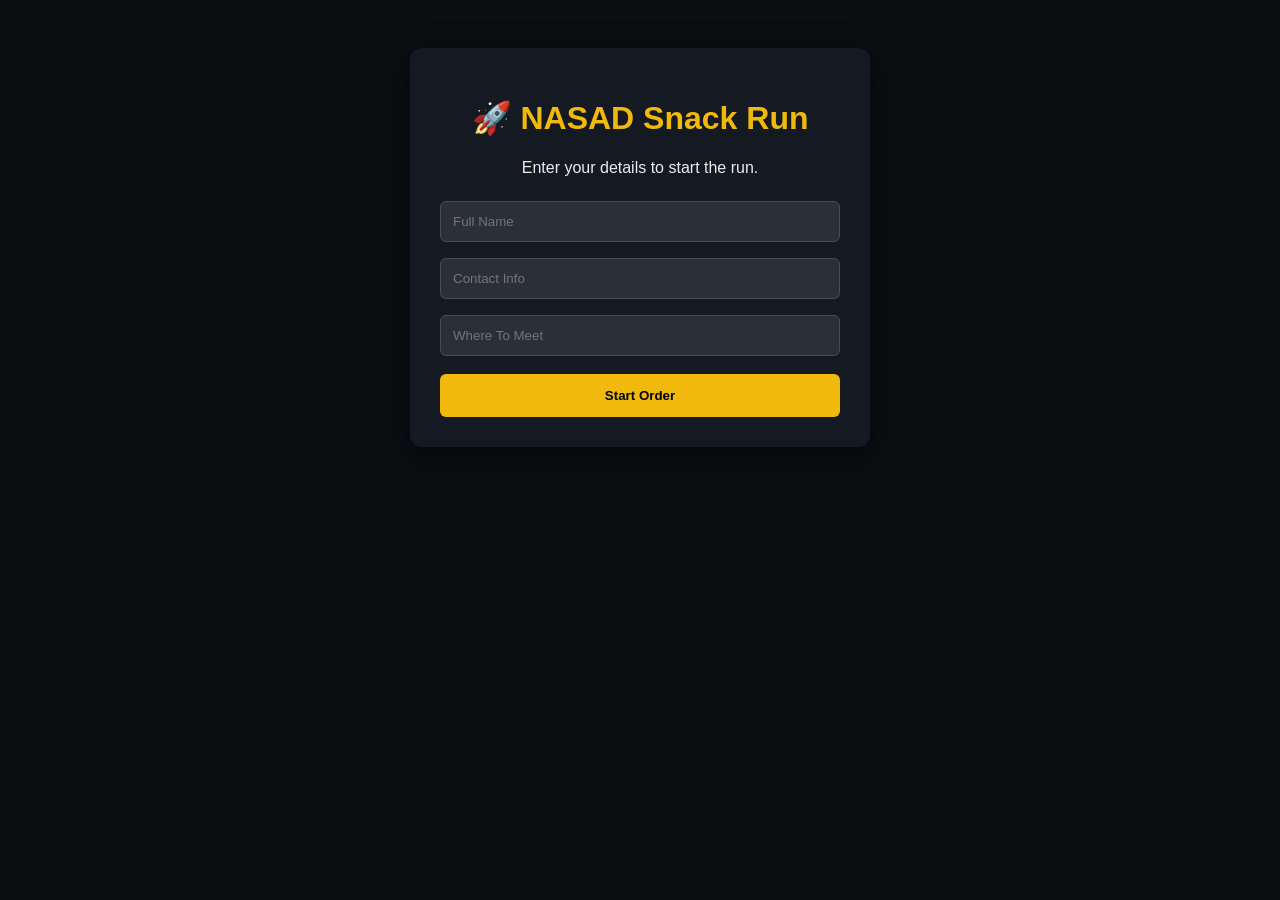
<file: index.html>
<!DOCTYPE html>
<html lang="en">
<head>
    <meta charset="UTF-8">
    <meta name="viewport" content="width=device-width, initial-scale=1.0">
    <title>NASAD Snack Run</title>
    <link rel="stylesheet" href="style.css">
</head>
<body>
    <div class="container">
        <h1>🚀 NASAD Snack Run</h1>
        <p>Enter your details to start the run.</p>
        <input type="text" id="name" placeholder="Full Name">
        <input type="text" id="contact" placeholder="Contact Info">
        <input type="text" id="location" placeholder="Where To Meet">
        <button onclick="saveAndNext()">Start Order</button>
    </div>
    <script>
        function saveAndNext() {
            const user = {
                name: document.getElementById('name').value,
                contact: document.getElementById('contact').value,
                location: document.getElementById('location').value
            };
            if(!user.name || !user.location) return alert("Please fill in your name and location!");
            localStorage.setItem('customer', JSON.stringify(user));
            window.location.href = "orders.html";
        }
    </script>
</body>
</html>
</file>
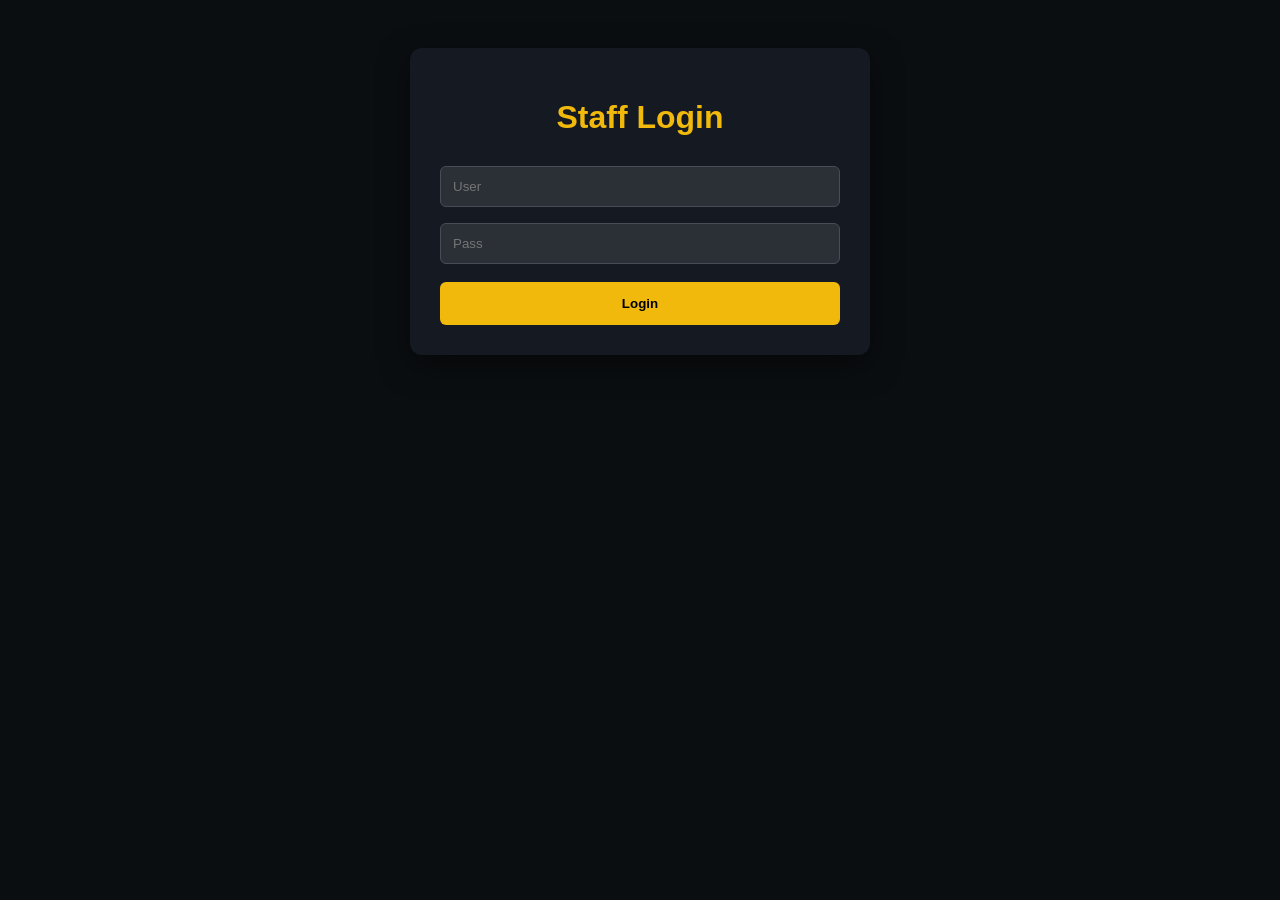
<file: admin.html>
<!DOCTYPE html>
<html lang="en">
<head>
    <meta charset="UTF-8">
    <title>Admin - NASAD</title>
    <link rel="stylesheet" href="style.css">
</head>
<body onload="checkLogin()">
    <div id="loginBox" class="container">
        <h1>Staff Login</h1>
        <input type="text" id="user" placeholder="User">
        <input type="password" id="pass" placeholder="Pass">
        <button onclick="login()">Login</button>
    </div>

    <div id="adminPanel" class="container admin-wide" style="display:none;">
        <div style="display:flex; justify-content: space-between;">
            <h1>Admin Panel</h1>
            <button onclick="logout()" style="width:auto; background:#ff4b4b;">Logout</button>
        </div>

        <h2>Active Orders</h2>
        <div id="activeOrders"></div>

        <hr>
        <h2>Inventory Management</h2>
        <div id="form">
            <input type="text" id="itemName" placeholder="Item Name">
            <input type="number" id="itemPrice" placeholder="Price">
            <input type="number" id="itemStock" placeholder="Stock">
            <button onclick="updateStock()">Update / Add Item</button>
        </div>
        <div id="inventoryList" style="margin-top:20px;"></div>

        <hr>
        <h2>Completed Orders</h2>
        <div id="completedOrders" style="opacity:0.6;"></div>
    </div>

    <script>
        const API_URL = "https://api.underhost.org";
        let auth = null;

        // CHECK IF ALREADY LOGGED IN
        function checkLogin() {
            const saved = localStorage.getItem('nasad_admin');
            if (saved) {
                auth = JSON.parse(saved);
                document.getElementById('loginBox').style.display = "none";
                document.getElementById('adminPanel').style.display = "block";
                refreshData();
            }
        }

        async function login() {
            const u = document.getElementById('user').value;
            const p = document.getElementById('pass').value;
            auth = { user: u, pass: p };
            
            const res = await fetch(`${API_URL}/admin/data`, {
                method: 'POST', headers: {'Content-Type': 'application/json'},
                body: JSON.stringify(auth)
            });

            if (res.ok) {
                localStorage.setItem('nasad_admin', JSON.stringify(auth));
                document.getElementById('loginBox').style.display = "none";
                document.getElementById('adminPanel').style.display = "block";
                render(await res.json());
            } else { alert("Invalid Login"); }
        }

        async function refreshData() {
            const res = await fetch(`${API_URL}/admin/data`, {
                method: 'POST', headers: {'Content-Type': 'application/json'},
                body: JSON.stringify(auth)
            });
            if (res.ok) render(await res.json());
        }

        function render(data) {
            document.getElementById('activeOrders').innerHTML = data.orders.map((o, i) => `
                <div class="order-card" style="display:flex; justify-content:space-between;">
                    <div><strong>${o.name}</strong><br>${o.item}<br>${o.total} AED</div>
                    <button onclick="complete(${i})" style="width:auto; background:#4ade80;">Complete</button>
                </div>
            `).reverse().join('');

            document.getElementById('inventoryList').innerHTML = data.inventory.map(i => `
                <div class="order-card" style="display:flex; justify-content:space-between; align-items:center;">
                    <div><strong>${i.name}</strong> - ${i.price} AED (Stock: ${i.stock})</div>
                    <div>
                        <button onclick="fill('${i.name}', ${i.price}, ${i.stock})" style="width:auto;">Edit</button>
                        <button onclick="deleteItem('${i.name}')" style="width:auto; background:#ff4b4b;">Delete</button>
                    </div>
                </div>
            `).join('');

            document.getElementById('completedOrders').innerHTML = data.completed_orders.map(o => `
                <div>${o.name} - ${o.item} (${o.total} AED)</div>
            `).reverse().join('');
        }

        async function updateStock() {
            await fetch(`${API_URL}/admin/update_stock`, {
                method: 'POST', headers: {'Content-Type': 'application/json'},
                body: JSON.stringify({ ...auth, 
                    name: document.getElementById('itemName').value, 
                    price: document.getElementById('itemPrice').value, 
                    stock: document.getElementById('itemStock').value 
                })
            });
            refreshData(); // REFRESH WITHOUT LOGOUT
        }

        async function deleteItem(name) {
            if(!confirm(`Delete ${name} permanently?`)) return;
            await fetch(`${API_URL}/admin/delete_item`, {
                method: 'POST', headers: {'Content-Type': 'application/json'},
                body: JSON.stringify({ ...auth, name: name })
            });
            refreshData();
        }

        async function complete(idx) {
            await fetch(`${API_URL}/admin/complete_order`, {
                method: 'POST', headers: {'Content-Type': 'application/json'},
                body: JSON.stringify({ ...auth, index: idx })
            });
            refreshData();
        }

        function fill(n, p, s) {
            document.getElementById('itemName').value = n;
            document.getElementById('itemPrice').value = p;
            document.getElementById('itemStock').value = s;
        }

        function logout() {
            localStorage.removeItem('nasad_admin');
            location.reload();
        }
    </script>
</body>
</html>
</file>
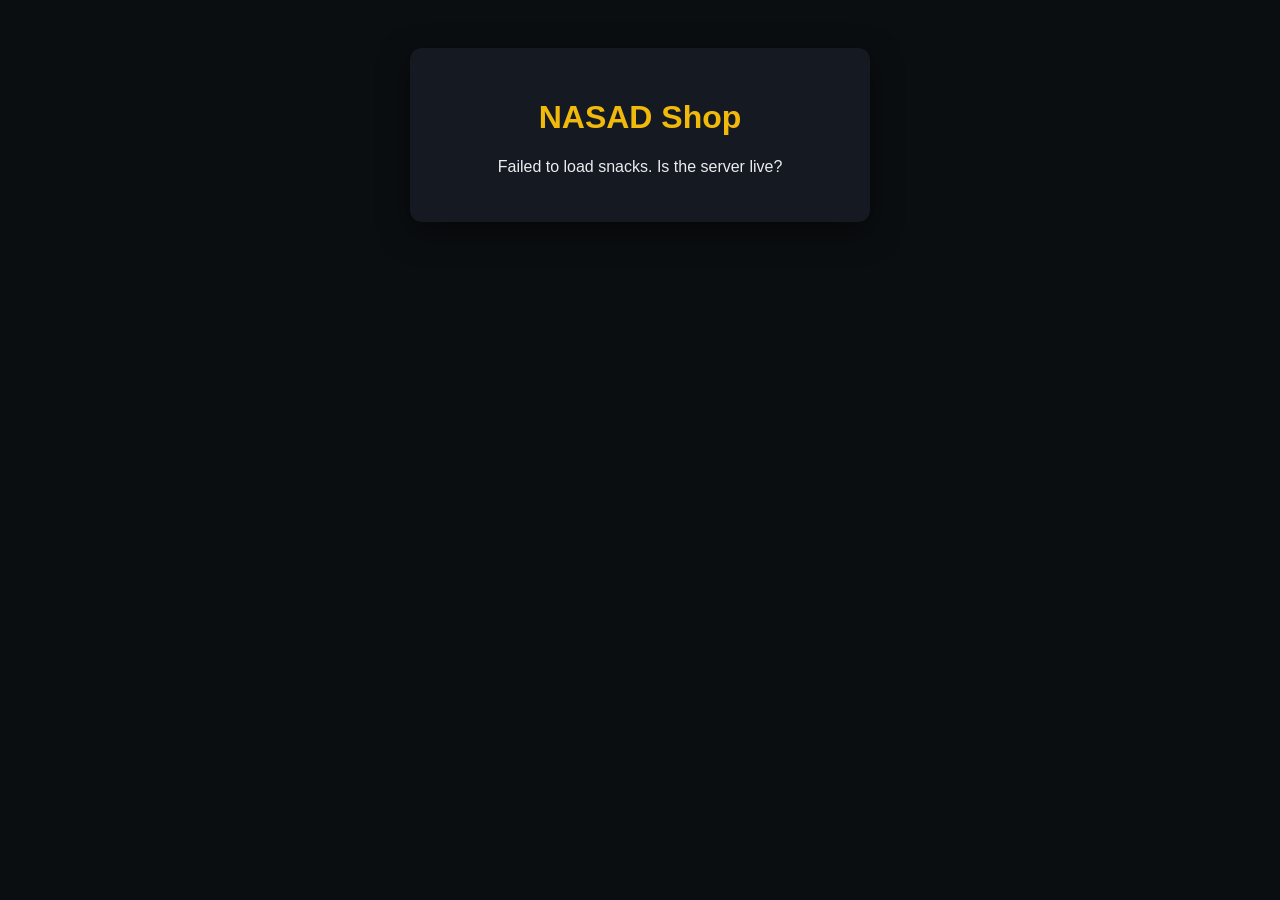
<file: orders.html>
<!DOCTYPE html>
<html lang="en">
<head>
    <meta charset="UTF-8">
    <title>Shop - NASAD</title>
    <link rel="stylesheet" href="style.css">
</head>
<body onload="loadItems()">
    <div class="container">
        <h1>NASAD Shop</h1>
        <p id="loadingMsg">Loading snacks...</p>
        <div id="itemList" style="display: grid; grid-template-columns: 1fr 1fr; gap: 10px;"></div>
        
        <div id="cartSection" class="section" style="display:none; margin-top:30px; border-top: 1px solid #474d57; padding-top: 15px;">
            <h3>Your Cart</h3>
            <div id="cartItems"></div>
            <p><strong>Total: <span id="cartTotal">0</span> AED</strong></p>
            <button onclick="submitOrder()" id="orderBtn">Place Order & Pay at Lunch</button>
        </div>
    </div>

    <script>
        const API_URL = "https://api.underhost.org";
        let cart = [];
        let inventoryData = []; // Store stock levels locally for checking

        async function loadItems() {
            try {
                const res = await fetch(`${API_URL}/inventory`);
                inventoryData = await res.json();
                document.getElementById('loadingMsg').style.display = "none";
                
                const list = document.getElementById('itemList');
                list.innerHTML = inventoryData.map(i => `
                    <div class="card">
                        <strong>${i.name}</strong><br>
                        ${i.price} AED<br>
                        <small>Stock: ${i.stock}</small><br>
                        <button onclick="addToCart('${i.name}', ${i.price})" ${i.stock <= 0 ? 'disabled' : ''}>
                            ${i.stock <= 0 ? 'Out of Stock' : 'Add to Cart'}
                        </button>
                    </div>
                `).join('');
            } catch (e) {
                document.getElementById('loadingMsg').innerText = "Failed to load snacks. Is the server live?";
            }
        }

        function addToCart(name, price) {
            // Find the item in our loaded inventory
            const item = inventoryData.find(i => i.name === name);
            // Count how many are already in the cart
            const inCart = cart.filter(c => c.name === name).length;

            if (inCart >= item.stock) {
                alert(`Sorry, we only have ${item.stock} of these available!`);
                return;
            }

            cart.push({name, price});
            document.getElementById('cartSection').style.display = "block";
            updateCartUI();
        }

        function updateCartUI() {
            const itemsDiv = document.getElementById('cartItems');
            itemsDiv.innerHTML = cart.map((item, idx) => `
                <div style="font-size:0.9rem; margin-bottom:5px; display:flex; justify-content:space-between;">
                    <span>${item.name} - ${item.price} AED</span>
                    <span onclick="cart.splice(${idx},1); updateCartUI();" style="color:#ff4b4b; cursor:pointer; font-weight:bold;">[Remove]</span>
                </div>
            `).join('');
            
            const total = cart.reduce((sum, i) => sum + i.price, 0);
            document.getElementById('cartTotal').innerText = total;
            
            if(cart.length === 0) document.getElementById('cartSection').style.display = "none";
        }

        async function submitOrder() {
            const customer = JSON.parse(localStorage.getItem('customer'));
            if (!customer) {
                alert("Session error. Please go back to the home page and enter your name.");
                window.location.href = "index.html";
                return;
            }

            const btn = document.getElementById('orderBtn');
            btn.disabled = true; // Prevent double-clicking
            btn.innerText = "Processing...";

            const itemString = cart.map(i => i.name).join(", ");
            const total = document.getElementById('cartTotal').innerText;

            try {
                const res = await fetch(`${API_URL}/order`, {
                    method: 'POST',
                    headers: { 'Content-Type': 'application/json' },
                    body: JSON.stringify({ 
                        name: customer.name, 
                        location: customer.location, 
                        item: itemString, 
                        total: total 
                    })
                });

                const data = await res.json();

                if (res.ok) {
                    localStorage.setItem('lastTotal', total);
                    window.location.href = "thanks.html";
                } else {
                    // This handles the "Out of Stock" error from the Python script
                    alert("Order Failed: " + (data.error || "Unknown Error"));
                    location.reload(); // Refresh to show current stock
                }
            } catch (e) {
                alert("Connection error. Is the server running?");
                btn.disabled = false;
                btn.innerText = "Place Order & Pay at Lunch";
            }
        }
    </script>
</body>
</html>
</file>
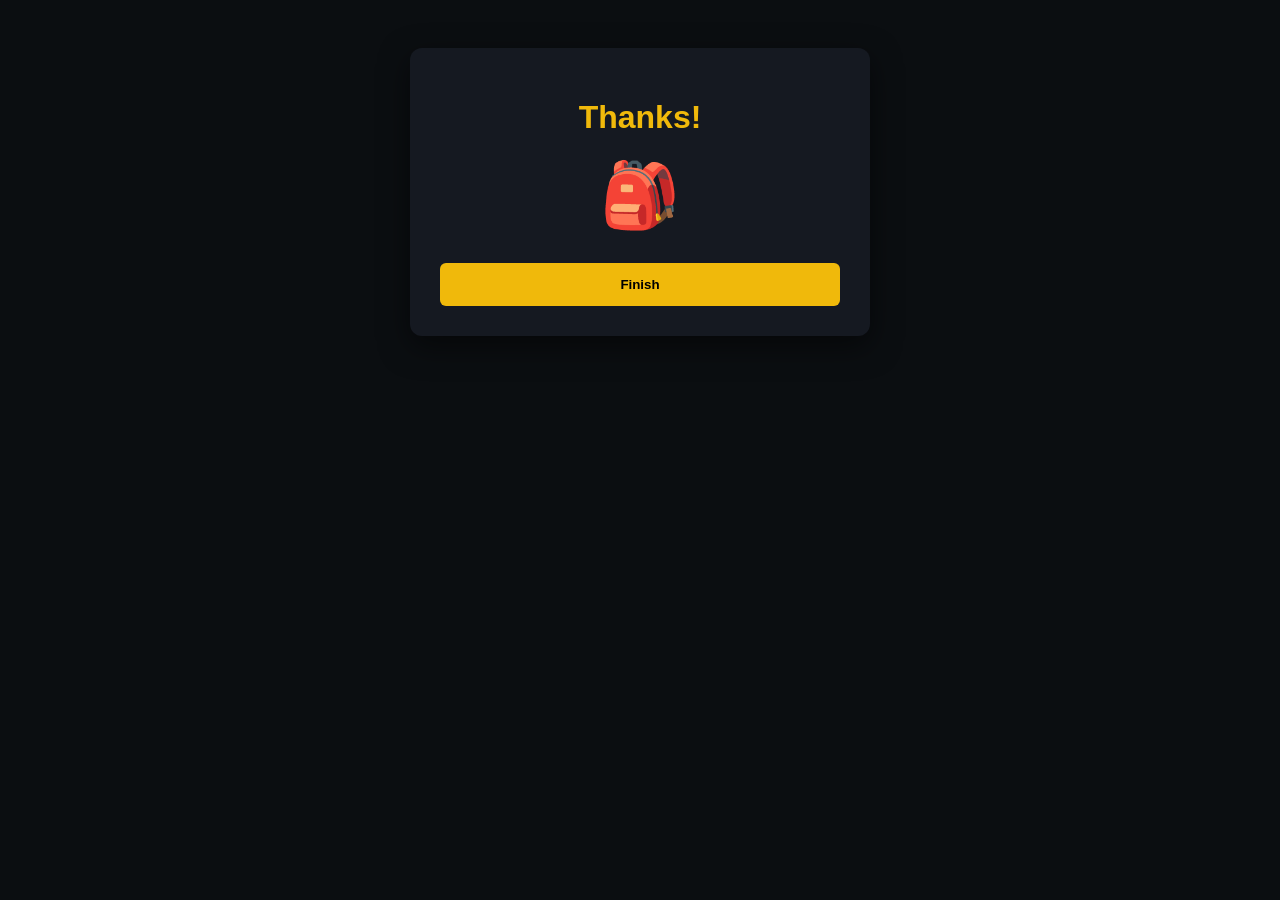
<file: thanks.html>
<!DOCTYPE html>
<html lang="en">
<head>
    <meta charset="UTF-8">
    <title>Thank You</title>
    <link rel="stylesheet" href="style.css">
</head>
<body>
    <div class="container" style="text-align:center;">
        <h1 id="userTitle">Thanks!</h1>
        <p id="subMsg"></p>
        <div style="font-size: 4rem; margin: 20px;">🎒</div>
        <button onclick="window.location.href='index.html'">Finish</button>
    </div>
    <script>
        const c = JSON.parse(localStorage.getItem('customer'));
        const t = localStorage.getItem('lastTotal');
        document.getElementById('userTitle').innerText = `Thanks, ${c.name}!`;
        document.getElementById('subMsg').innerHTML = `Please meet us at <b>${c.location}</b> at lunch time and bring <b>${t} AED</b>!<br>See you then.`;
    </script>
</body>
</html>
</file>
<file: style.css>
body { background: #0b0e11; color: #e9edef; font-family: sans-serif; display: flex; justify-content: center; padding: 40px 20px; }
.container { background: #151921; padding: 30px; border-radius: 12px; width: 100%; max-width: 400px; text-align: center; box-shadow: 0 10px 30px rgba(0,0,0,0.5); }
.admin-wide { max-width: 600px; }
h1 { color: #f0b90b; }
input { width: 100%; padding: 12px; margin: 8px 0; background: #2b2f36; border: 1px solid #474d57; color: white; border-radius: 6px; box-sizing: border-box; }
button { width: 100%; padding: 14px; background: #f0b90b; color: black; border: none; border-radius: 6px; font-weight: bold; cursor: pointer; margin-top: 10px; }
.card, .order-card { background: #2b2f36; padding: 15px; border-radius: 8px; margin-top: 10px; cursor: pointer; border: 1px solid transparent; }
.card:hover { border-color: #f0b90b; }
.order-card { text-align: left; border-left: 4px solid #f0b90b; cursor: default; }
</file>
